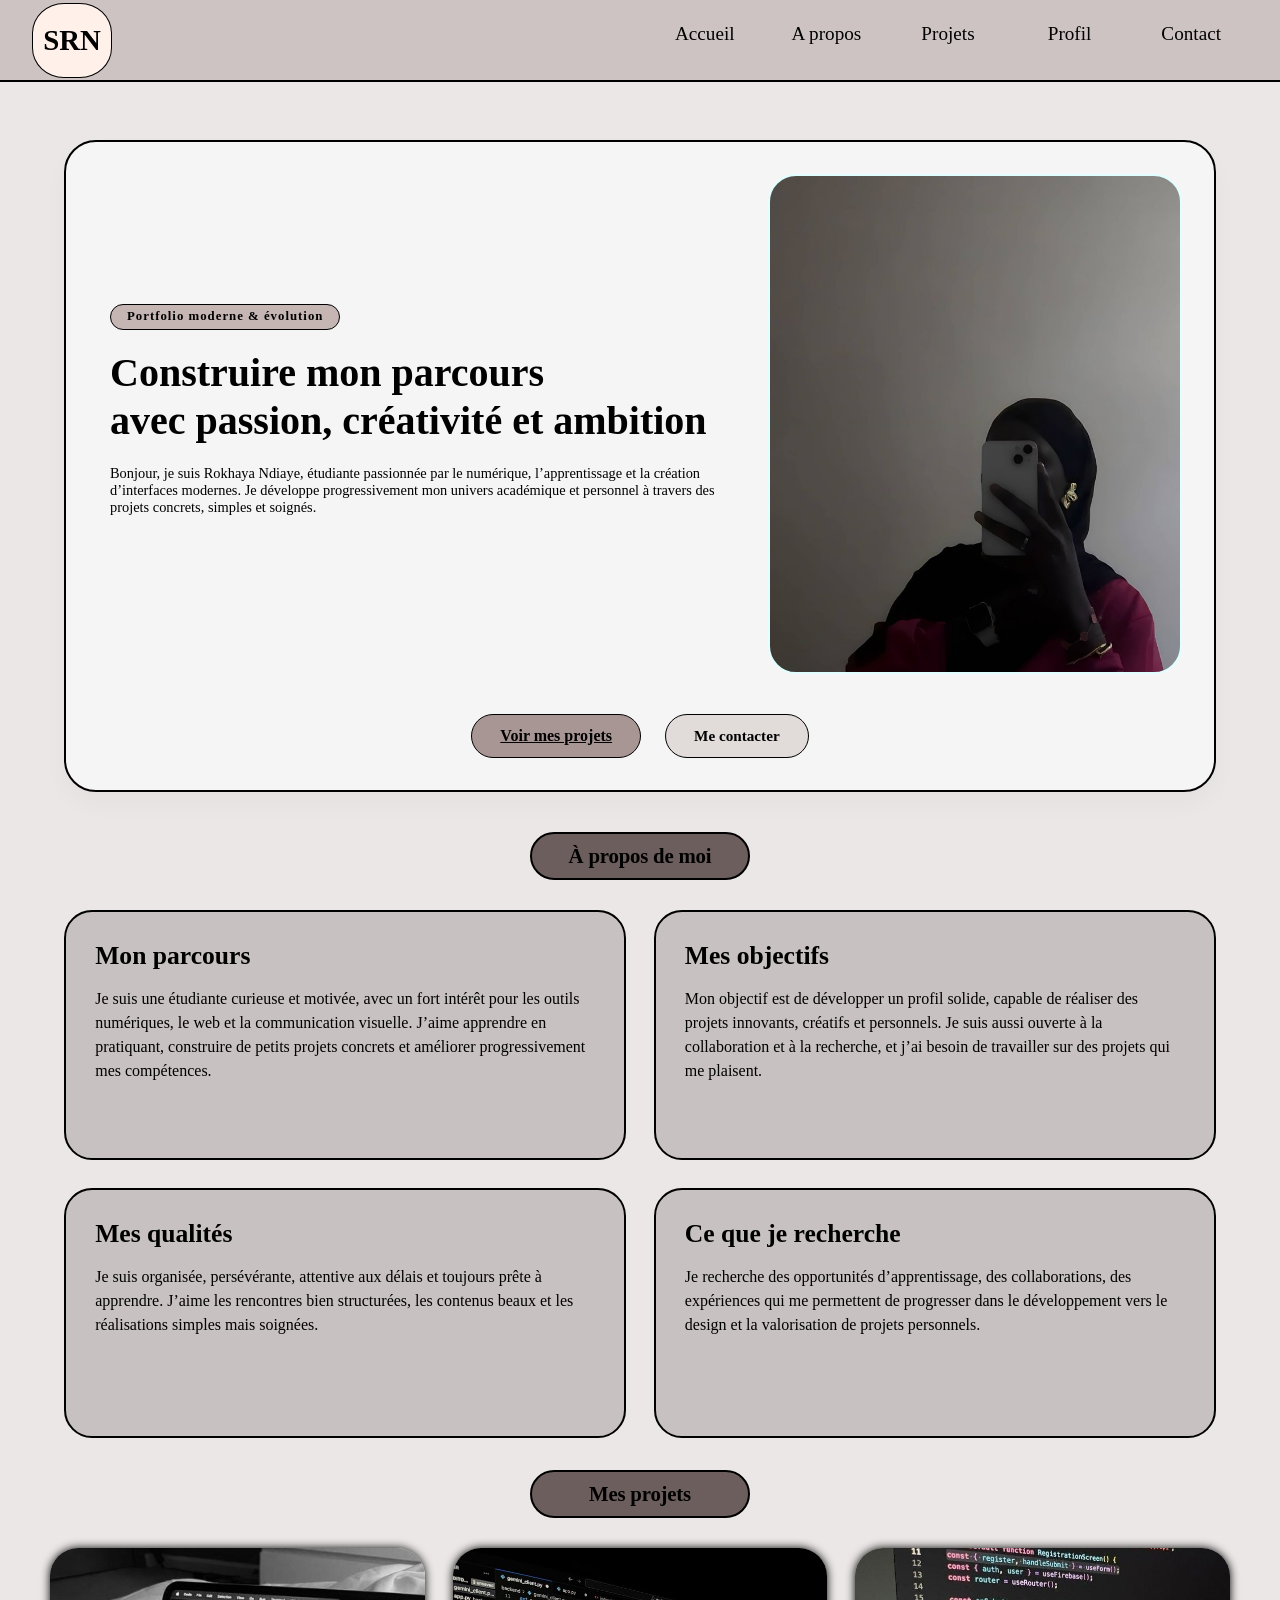
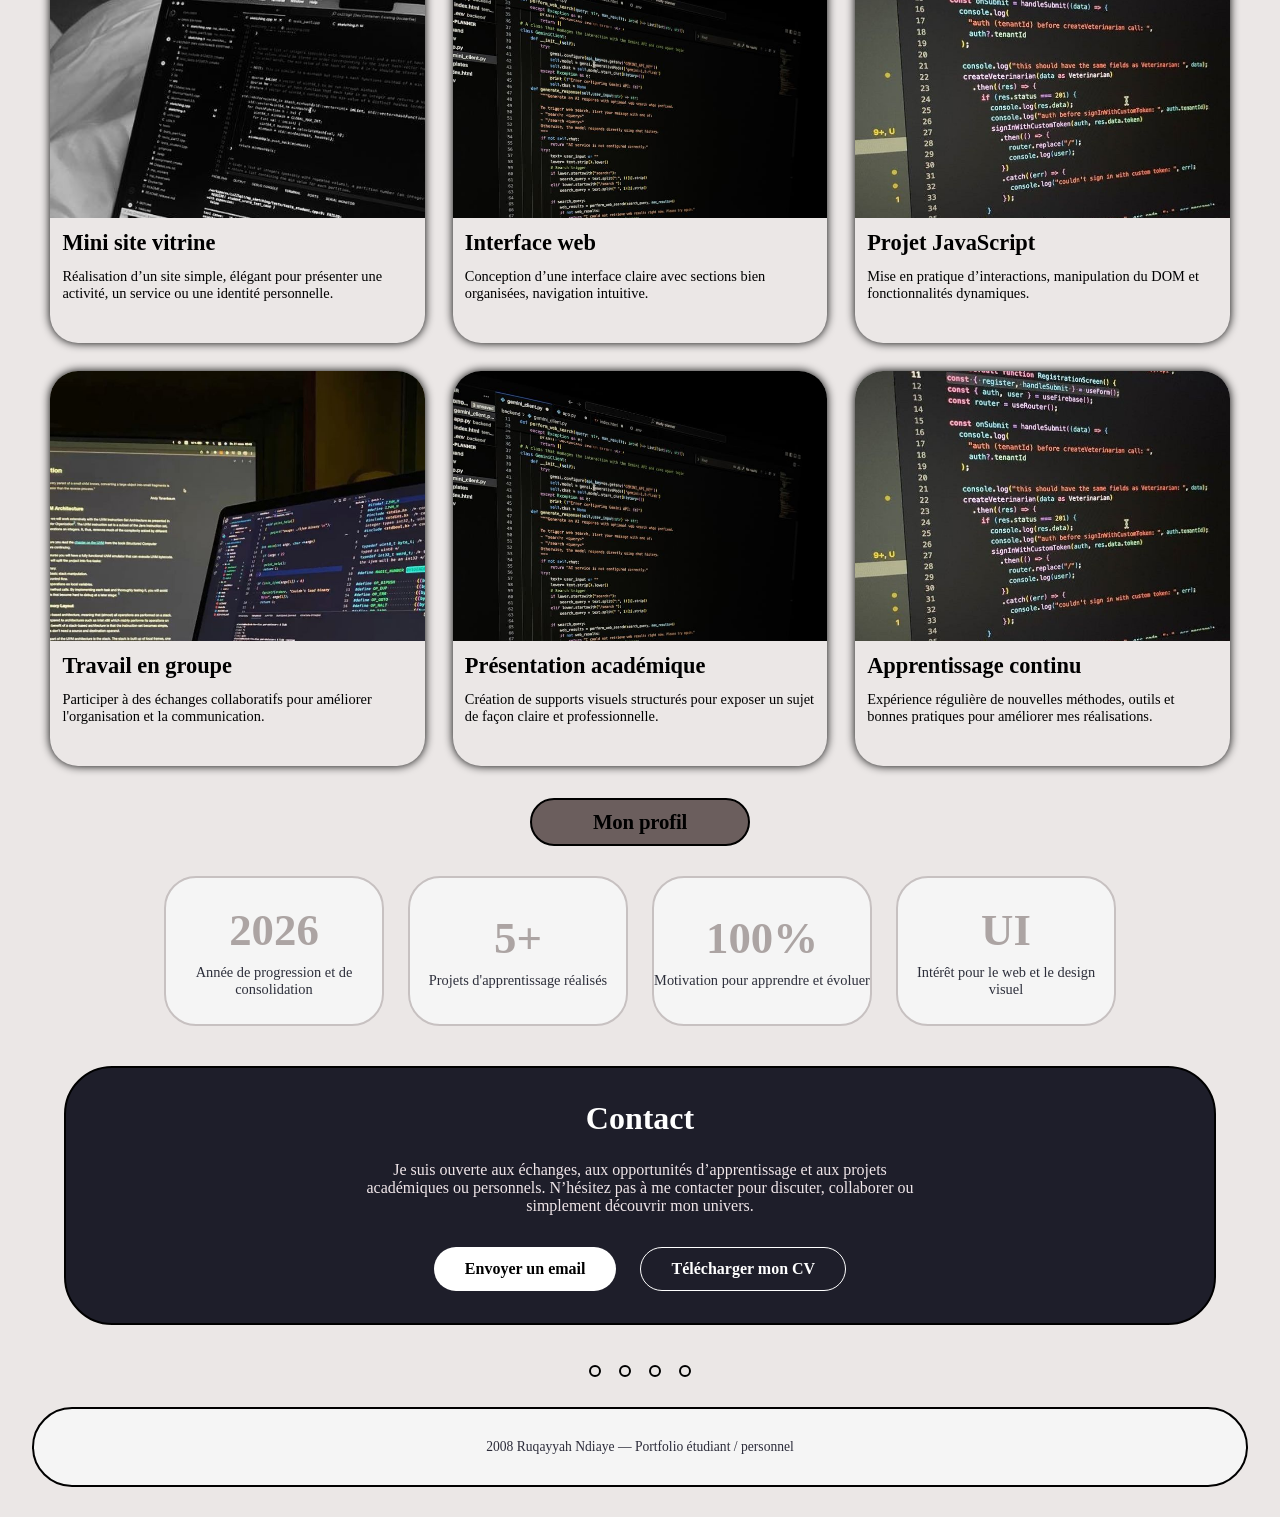
<file: index.html>
<!doctype html>
<html lang="fr">
  <head>
    <meta charset="UTF-8" />
    <meta name="viewport" content="width=device-width, initial-scale=1.0" />
    <title>Srn</title>
    <link rel="stylesheet" href="style.css" />
  </head>
  <body>
    <div class="contentMenu">
      <div class="logo">SRN</div>
      <div class="menu">
        <div class="A"><a href="#">Accueil</a></div>
        <div class="A"><a href="#Apropos">A propos</a></div>
        <div class="A"><a href="#Projets">Projets</a></div>
        <div class="A"><a href="#Profil">Profil</a></div>
        <div class="A"><a href="#contact">Contact</a></div>
      </div>
    </div>

    <div class="hero" id="accueil">
      <div class="text">
        <div class="badge">Portfolio moderne & évolution</div>
        <h1>
          Construire mon parcours <br />
          avec passion, créativité et ambition
        </h1>
        <p>
          Bonjour, je suis Rokhaya Ndiaye, étudiante passionnée par le
          numérique, l’apprentissage et la création d’interfaces modernes. Je
          développe progressivement mon univers académique et personnel à
          travers des projets concrets, simples et soignés.
        </p>
      
      </div>
      <div class="imag"></div>
      <div class="B">
        <a href="#Projets" class="B1">Voir mes projets</a>
        <a href="#contact" class="B2">Me contacter</a>
      </div>
    </div>

    <div class="AA" id="Apropos"><h2>À propos de moi</h2></div>
    <div class="content4div">
      <div class="rect">
        <h3>Mon parcours</h3>
        <p>
          Je suis une étudiante curieuse et motivée, avec un fort intérêt pour
          les outils numériques, le web et la communication visuelle. J’aime
          apprendre en pratiquant, construire de petits projets concrets et
          améliorer progressivement mes compétences.
        </p>
      </div>
      <div class="rect">
        <h3>Mes objectifs</h3>
        <p>
          Mon objectif est de développer un profil solide, capable de réaliser
          des projets innovants, créatifs et personnels. Je suis aussi ouverte à
          la collaboration et à la recherche, et j’ai besoin de travailler sur
          des projets qui me plaisent.
        </p>
      </div>
      <div class="rect">
        <h3>Mes qualités</h3>
        <p>
          Je suis organisée, persévérante, attentive aux délais et toujours
          prête à apprendre. J’aime les rencontres bien structurées, les
          contenus beaux et les réalisations simples mais soignées.
        </p>
      </div>
      <div class="rect">
        <h3>Ce que je recherche</h3>
        <p>
          Je recherche des opportunités d’apprentissage, des collaborations, des
          expériences qui me permettent de progresser dans le développement vers
          le design et la valorisation de projets personnels.
        </p>
      </div>
    </div>

    <div class="AA" id="Projets"><h2>Mes projets</h2></div>
    <div class="content6rect">
      <div class="cvf">
        <div class="rectangle">
          <img src="Coding ☕.jpeg" ="" />
        </div>

        <div class="text">
          <h3>Mini site vitrine</h3>
          <p>
            Réalisation d’un site simple, élégant pour présenter une activité,
            un service ou une identité personnelle.
          </p>
        </div>
      </div>
      <div class="cvf">
        <div class="rectangle">
          <img src="Coding aesthetics.jpeg"" />
        </div>

        <div class="text">
          <h3>Interface web</h3>
          <p>
            Conception d’une interface claire avec sections bien organisées,
            navigation intuitive.
          </p>
        </div>
      </div>
      <div class="cvf">
        <div class="rectangle">
          <img src="télécharger (5).jpeg" alt="" />
        </div>

        <div class="text">
          <h3>Projet JavaScript</h3>
          <p>
            Mise en pratique d’interactions, manipulation du DOM et
            fonctionnalités dynamiques.
          </p>
        </div>
      </div>
      <div class="cvf">
        <div class="rectangle">
          <img src="coding3.jpeg" alt="" />
        </div>

        <div class="text">
          <h3>Travail en groupe</h3>
          <p>
            Participer à des échanges collaboratifs pour améliorer
            l'organisation et la communication.
          </p>
        </div>
      </div>

      <div class="cvf">
        <div class="rectangle">
          <img src="Coding aesthetics.jpeg" alt="" />
        </div>

        <div class="text">
          <h3>Présentation académique</h3>
          <p>
            Création de supports visuels structurés pour exposer un sujet de
            façon claire et professionnelle.
          </p>
        </div>
      </div>
      <div class="cvf">
        <div class="rectangle">
          <img src="télécharger (5).jpeg" alt="" />
        </div>

        <div class="text">
          <h3>Apprentissage continu</h3>
          <p>
            Expérience régulière de nouvelles méthodes, outils et bonnes
            pratiques pour améliorer mes réalisations.
          </p>
        </div>
      </div>
    </div>

    <div class="AA" id="Profil"><h2>Mon profil</h2></div>
    <div class="contentrect">
      <div class="rectan">
        <div class="rose">2026</div>
        <p>Année de progression et de consolidation</p>
      </div>
      <div class="rectan">
        <div class="rose">5+</div>
        <p>Projets d'apprentissage réalisés</p>
      </div>
      <div class="rectan">
        <div class="rose">100%</div>
        <p>Motivation pour apprendre et évoluer</p>
      </div>
      <div class="rectan">
        <div class="rose">UI</div>
        <p>Intérêt pour le web et le design visuel</p>
      </div>
    </div>

    <div class="grand" id="contact">
      <h2>Contact</h2>
      <p>
        Je suis ouverte aux échanges, aux opportunités d’apprentissage et aux
        projets académiques ou personnels. N’hésitez pas à me contacter pour
        discuter, collaborer ou simplement découvrir mon univers.
      </p>
      <div class="contact-buttons">
        <a href="#" class="mail"> Envoyer un email</a>
        <a href="#" class="telecharger">Télécharger mon CV</a>
      </div>
    </div>

    <div class="smallCircle">
      <div class="small"></div>
      <div class="small"></div>
      <div class="small"></div>
      <div class="small"></div>
    </div>

    <footer>
      <span> 2008 Ruqayyah Ndiaye — Portfolio étudiant / personnel</span>
    </footer>
  </body>
</html>
</file>
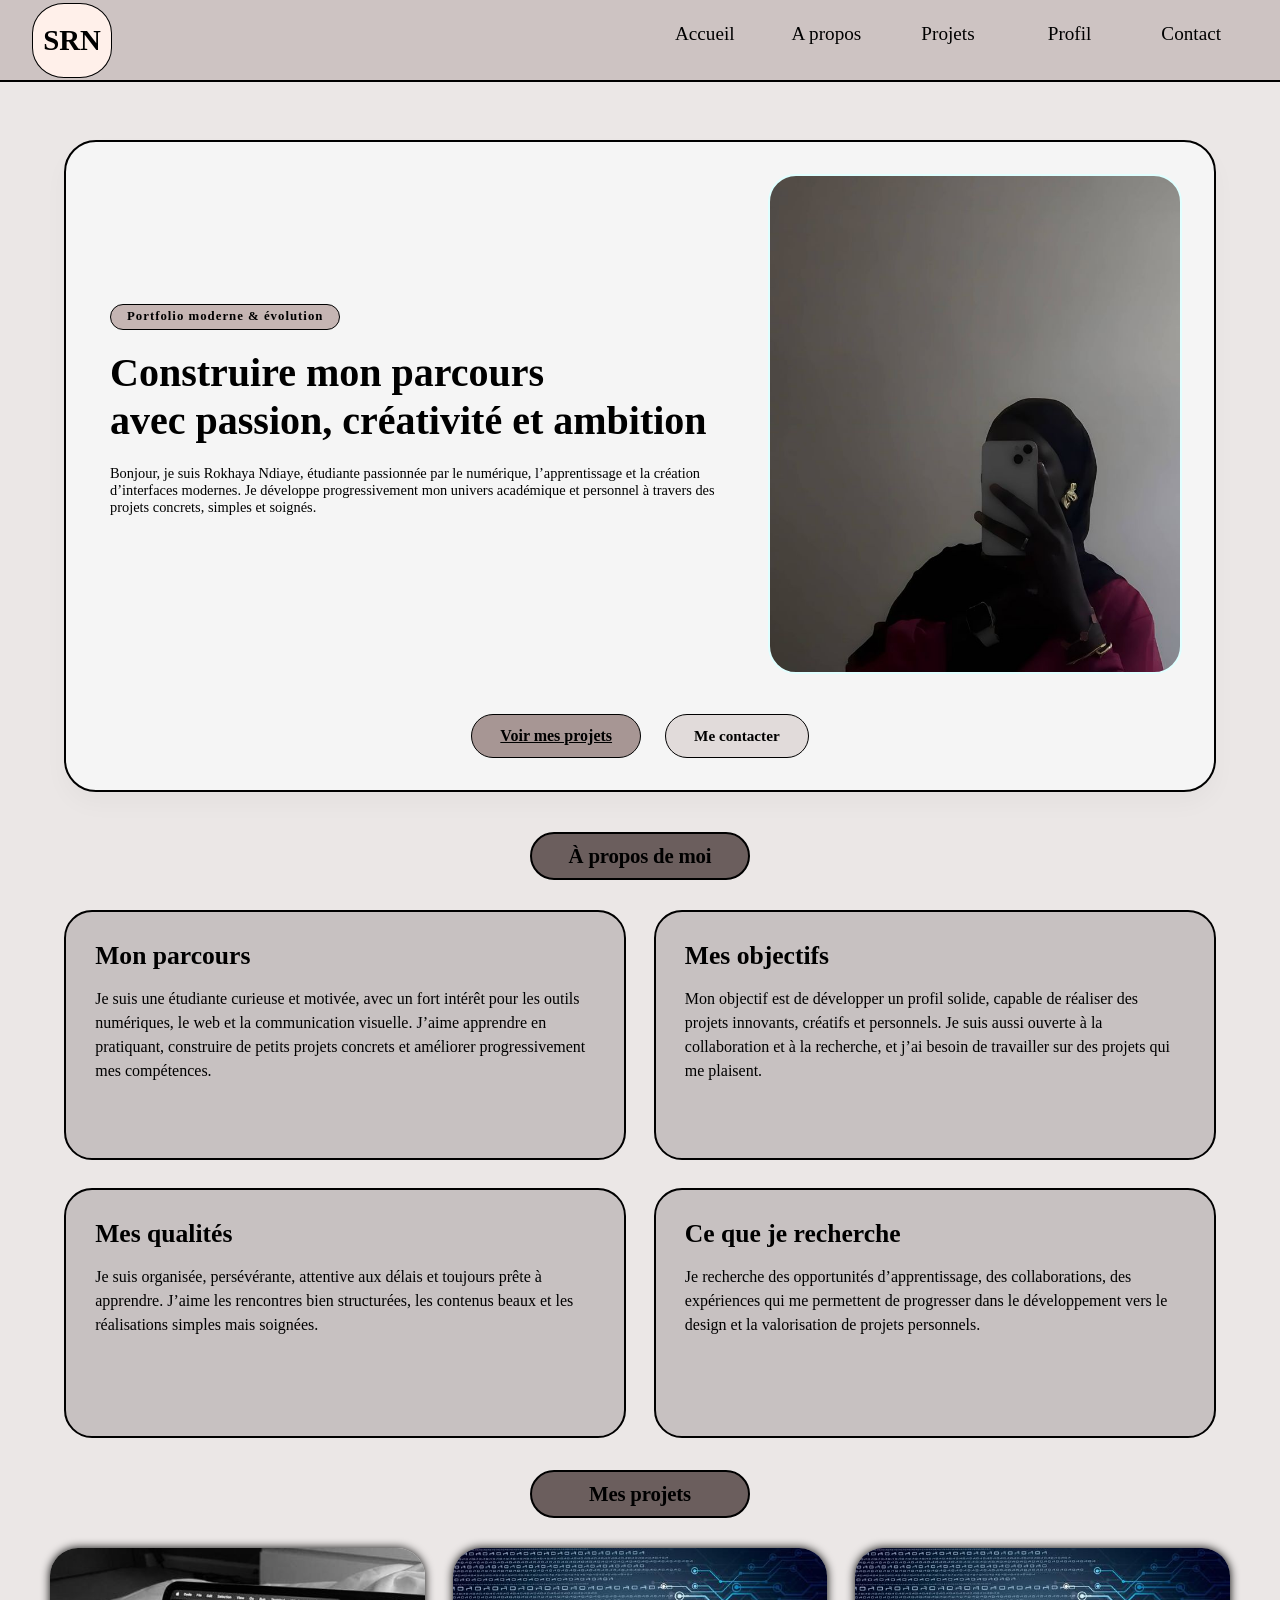
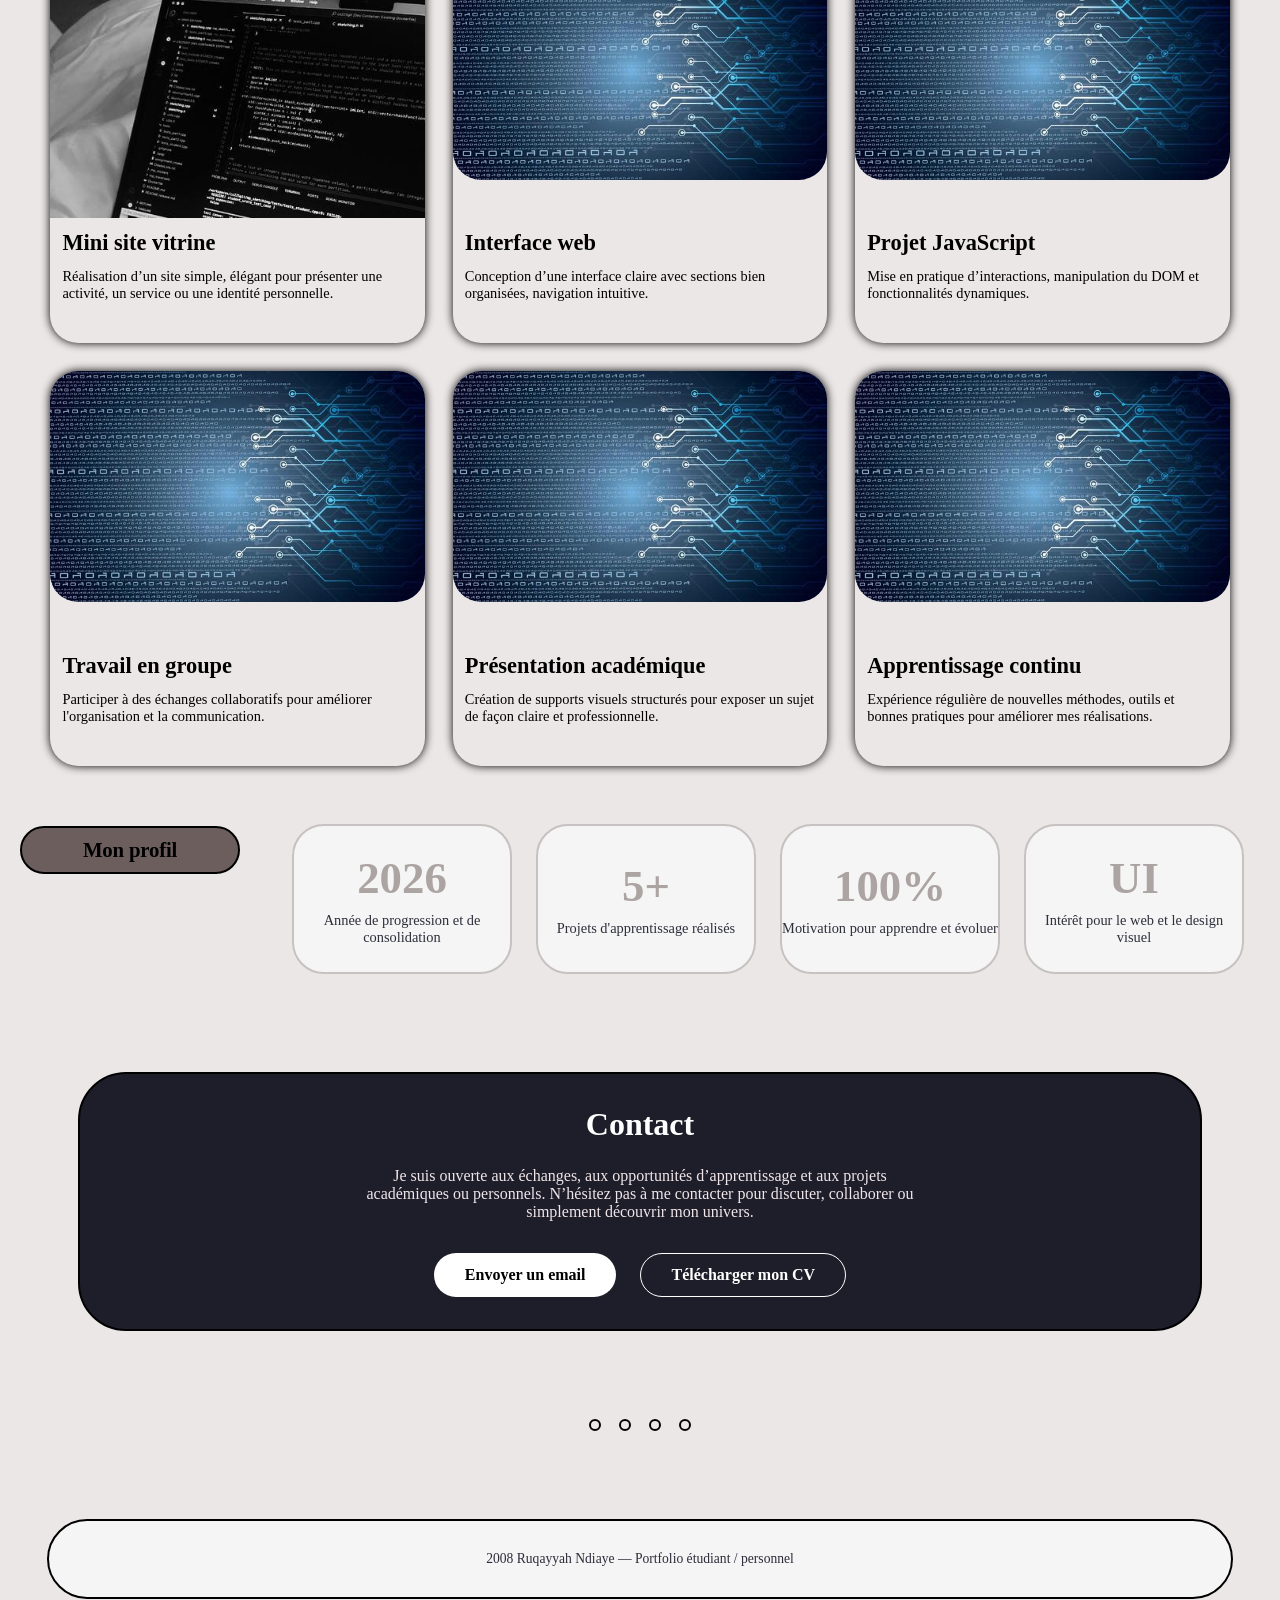
<file: Site2/index.html>
<!doctype html>
<html lang="fr">
  <head>
    <meta charset="UTF-8" />
    <meta name="viewport" content="width=device-width, initial-scale=1.0" />
    <title>Srn</title>
    <link rel="stylesheet" href="style.css" />
  </head>
  <body>
    <div class="contentMenu">
      <div class="logo">SRN</div>
      <div class="menu">
        <div class="A"><a href="#">Accueil</a></div>
        <div class="A"><a href="#Apropos">A propos</a></div>
        <div class="A"><a href="#Projets">Projets</a></div>
        <div class="A"><a href="#Profil">Profil</a></div>
        <div class="A"><a href="#contact">Contact</a></div>
      </div>
    </div>

    <div class="hero" id="accueil">
      <div class="text">
        <div class="badge">Portfolio moderne & évolution</div>
        <h1>
          Construire mon parcours <br />
          avec passion, créativité et ambition
        </h1>
        <p>
          Bonjour, je suis Rokhaya Ndiaye, étudiante passionnée par le
          numérique, l’apprentissage et la création d’interfaces modernes. Je
          développe progressivement mon univers académique et personnel à
          travers des projets concrets, simples et soignés.
        </p>
      </div>
      <div class="imag"></div>
      <div class="B">
        <a href="#Projets" class="B1">Voir mes projets</a>
        <a href="#contact" class="B2">Me contacter</a>
      </div>
    </div>

    <div class="AA" id="Apropos"><h2>À propos de moi</h2></div>
    <div class="content4div">
      <div class="rect">
        <h3>Mon parcours</h3>
        <p>
          Je suis une étudiante curieuse et motivée, avec un fort intérêt pour
          les outils numériques, le web et la communication visuelle. J’aime
          apprendre en pratiquant, construire de petits projets concrets et
          améliorer progressivement mes compétences.
        </p>
      </div>
      <div class="rect">
        <h3>Mes objectifs</h3>
        <p>
          Mon objectif est de développer un profil solide, capable de réaliser
          des projets innovants, créatifs et personnels. Je suis aussi ouverte à
          la collaboration et à la recherche, et j’ai besoin de travailler sur
          des projets qui me plaisent.
        </p>
      </div>
      <div class="rect">
        <h3>Mes qualités</h3>
        <p>
          Je suis organisée, persévérante, attentive aux délais et toujours
          prête à apprendre. J’aime les rencontres bien structurées, les
          contenus beaux et les réalisations simples mais soignées.
        </p>
      </div>
      <div class="rect">
        <h3>Ce que je recherche</h3>
        <p>
          Je recherche des opportunités d’apprentissage, des collaborations, des
          expériences qui me permettent de progresser dans le développement vers
          le design et la valorisation de projets personnels.
        </p>
      </div>
    </div>

    <div class="AA" id="Projets"><h2>Mes projets</h2></div>
    <div class="content6rect">
      <div class="cvf">
        <div class="rectangle">
          <img src="Coding ☕.jpeg" ="" />
        </div>

        <div class="text">
          <h3>Mini site vitrine</h3>
          <p>
            Réalisation d’un site simple, élégant pour présenter une activité,
            un service ou une identité personnelle.
          </p>
        </div>
      </div>
      <div class="cvf">
        <div class="rectangle">
          <img src="coding.jpg" alt="" />
        </div>

        <div class="text">
          <h3>Interface web</h3>
          <p>
            Conception d’une interface claire avec sections bien organisées,
            navigation intuitive.
          </p>
        </div>
      </div>
      <div class="cvf">
        <div class="rectangle">
          <img src="coding.jpg" alt="" />
        </div>

        <div class="text">
          <h3>Projet JavaScript</h3>
          <p>
            Mise en pratique d’interactions, manipulation du DOM et
            fonctionnalités dynamiques.
          </p>
        </div>
      </div>
      <div class="cvf">
        <div class="rectangle">
          <img src="coding.jpg" alt="" />
        </div>

        <div class="text">
          <h3>Travail en groupe</h3>
          <p>
             Participer à des échanges collaboratifs pour améliorer l'organisation
          et la communication.
          </p>
        </div>
      </div>

      <div class="cvf">
        <div class="rectangle">
          <img src="coding.jpg" alt="" />
        </div>

        <div class="text">
          <h3>Présentation académique</h3>
          <p>
         Création de supports visuels structurés pour exposer un sujet de façon
          claire et professionnelle.
          </p>
        </div>
      </div>
      <div class="cvf">
        <div class="rectangle">
          <img src="coding.jpg" alt="" />
        </div>

        <div class="text">
          <h3>Apprentissage continu</h3>
          <p>
         Expérience régulière de nouvelles méthodes, outils et bonnes pratiques
          pour améliorer mes réalisations.
          </p>
        </div>
      </div>
     
     

    <div class="AA" id="Profil"><h2>Mon profil</h2></div>
    <div class="contentrect">
      <div class="rectan">
        <div class="rose">2026</div>
        <p>Année de progression et de consolidation</p>
      </div>
      <div class="rectan">
        <div class="rose">5+</div>
        <p>Projets d'apprentissage réalisés</p>
      </div>
      <div class="rectan">
        <div class="rose">100%</div>
        <p>Motivation pour apprendre et évoluer</p>
      </div>
      <div class="rectan">
        <div class="rose">UI</div>
        <p>Intérêt pour le web et le design visuel</p>
      </div>
    </div>

    <div class="grand" id="contact">
      <h2>Contact</h2>
      <p>
        Je suis ouverte aux échanges, aux opportunités d’apprentissage et aux
        projets académiques ou personnels. N’hésitez pas à me contacter pour
        discuter, collaborer ou simplement découvrir mon univers.
      </p>
      <div class="contact-buttons">
        <a href="#" class="mail"> Envoyer un email</a>
        <a href="#" class="telecharger">Télécharger mon CV</a>
      </div>
    </div>

    <div class="smallCircle">
      <div class="small"></div>
      <div class="small"></div>
      <div class="small"></div>
      <div class="small"></div>
    </div>

    <footer>
      <span> 2008 Ruqayyah Ndiaye — Portfolio étudiant / personnel</span>
    </footer>
  </body>
</html>
</file>
<file: style.css>
* {
  margin: 0;
  padding: 0;
  box-sizing: border-box;
}

body {
  background-color: #ebe7e6;
  font-family: "Segoe UI";
  color: black;
  padding-top: 100px;
}

.contentMenu {
  display: flex;
  justify-content: space-between;
  align-items: center;
  border-bottom: 2px solid black;
  padding: 0 2rem;
  flex-wrap: wrap;
  background-color: FFF3F2;
  position: fixed;
  width: 100%;
  top: 0;
  background-color: #cdc3c2;
}

.logo {
  width: 80px;
  height: 75px;
  border-radius: 40%;
  border: 1px solid black;
  font-size: 1.8rem;
  font-weight: 700;
  display: flex;
  justify-content: center;
  align-items: center;
  background: #fff0ea;
  color: black;
  transition: 0.2s;
}

.menu {
  width: 50%;
  max-width: 600px;
  height: 80px;
  display: flex;
  justify-content: space-around;
  align-items: center;
  gap: 0.5rem;
  flex-wrap: wrap;
}

.A {
  width: auto;
  min-width: 70px;
  height: 35px;
  font-size: 1.2rem;
  font-weight: 500;
  text-align: center;
}

.A a {
  text-decoration: none;
  color: black;
}

.A a:hover {
  color: #ece6e5;
}

.hero {
  width: 90%;
  max-width: 1280px;
  min-height: 480px;
  border: 2px solid black;
  margin: 40px auto;
  display: flex;
  flex-wrap: wrap;
  justify-content: space-between;
  align-items: center;
  background-color: whitesmoke;
  border-radius: 32px;
  padding: 2rem;
  gap: 2rem;
  box-shadow: 0 12px 24px rgba(0, 0, 0, 0.03);
}

.text {
  flex: 1.2;
  min-width: 240px;
}

.badge {
  border: 1px solid black;
  border-radius: 40px;
  background-color: #c5b5b3;
  color: black;
  display: inline-block;
  padding: 0.3rem 1rem;
  font-size: 0.8rem;
  font-weight: 600;
  letter-spacing: 1px;
  margin-bottom: 1.2rem;
}

.text h1 {
  font-size: 2.5rem;
  line-height: 1.2;
  margin-bottom: 1.2rem;
  font-weight: 800;
}

.text p {
  font-size: 1rem;
  color: #2c2c3a;
  margin-bottom: 1.8rem;
}

.imag {
  flex: 0.8;
  width: 100%;
  height: 500px;
  border: 2px solid lightcyan;
  border-radius: 28px;
  background: url(Rokhayastar.jpeg) center/cover no-repeat;
  background-size: cover;
}

.B {
  width: 100%;
  display: flex;
  justify-content: center;
  gap: 24px;
  flex-wrap: wrap;
  margin-top: 0.5rem;
}

.B2 {
  padding: 12px 28px;
  border-radius: 40px;
  font-weight: 600;
  text-decoration: none;
  transition: 0.2s;
  display: inline-block;
  cursor: pointer;
  font-size: 0.95rem;
}

.B1 {
  background-color: #a79694;
  border: 1px solid black;
  color: black;
  padding: 12px 28px;
  border-radius: 40px;
  font-weight: 600;
}

.B1:hover {
  background-color: #e1dbda;
  color: black;
}

.B2 {
  border: 1px solid black;
  color: black;
  background-color: #e1dbda;
}

.B2:hover {
  background-color: #a79694;
  color: black;
}

.AA {
  margin: 2rem auto 1.5rem auto;
  border: 2px solid black;
  width: 220px;
  max-width: 80%;
  height: 48px;
  border-radius: 40px;
  display: flex;
  justify-content: center;
  align-items: center;
  background-color: #6b5e5d;
  font-weight: 700;
  font-size: 1.2rem;
}
.AA h2 {
  font-size: 1.3rem;
  letter-spacing: -0.2px;
}

.content4div {
  display: flex;
  justify-content: center;
  flex-wrap: wrap;
  gap: 28px;
  margin: 30px auto;
  max-width: 1280px;
  padding: 0 1rem;
}

.rect {
  width: 45%;
  min-width: 260px;
  height: auto;
  min-height: 250px;
  border: 2px solid black;
  border-radius: 28px;
  padding: 1.8rem;
  background-color: #c7c1c1;
}
.rect h3 {
  font-size: 1.6rem;
  margin-bottom: 1rem;
  color: black;
  font-weight: 700;
}
.rect p {
  color: black;
  line-height: 1.5;
}

.content6rect {
  display: flex;
  justify-content: center;
  flex-wrap: wrap;
  gap: 28px;
  margin: 30px auto;
  max-width: 1280px;
  padding: 0 1rem;
}
.cvf {
  width: 30%;
  border-radius: 28px;
  box-shadow: 0px 0px 10px black;
  min-width: 260px;
}
.rectangle {
  width: 100%;

  height: 270px;

  display: flex;
  flex-direction: column;
  overflow: hidden;
}
img {
  object-fit: cover;
  width: 100%;
  border-radius: 28px;
}
.text {
  padding: 12px;
}
.text h3 {
  font-size: 1.4rem;
  margin-bottom: 0.75rem;
  color: black;
}
.text p {
  font-size: 0.9rem;
  color: black;
  text-align: bottom;
}

.contentrect {
  display: flex;
  justify-content: center;
  flex-wrap: wrap;
  gap: 24px;
  margin: 30px auto;
  max-width: 1200px;
  padding: 0 1rem;
}
.rectan {
  width: 220px;
  min-width: 180px;
  height: 150px;
  border: 2px solid#C7C1C1;
  border-radius: 32px;
  background-color: whitesmoke;
  display: flex;
  flex-direction: column;
  justify-content: center;
  align-items: center;
  text-align: center;
}
.rose {
  font-size: 2.8rem;
  font-weight: 800;
  color: #aca4a3;
  margin-bottom: 0.5rem;
}
.rectan p {
  font-weight: 500;
  font-size: 0.9rem;
  color: #2d2f3b;
}

.grand {
  width: 90%;

  height: auto;

  border: 2px solid black;
  margin: 40px auto;
  border-radius: 48px;
  background-color: #1e1e2a;
  display: flex;
  flex-direction: column;
  justify-content: center;
  align-items: center;
  padding: 2rem;
  text-align: center;
  gap: 1.5rem;
}
.grand h2 {
  color: white;
  font-size: 2rem;
  font-weight: 700;
}
.grand p {
  color: #f0e6e9;
  max-width: 550px;
  font-size: 1rem;
}
.contact-buttons {
  display: flex;
  gap: 1.5rem;
  flex-wrap: wrap;
  justify-content: center;
  margin-top: 0.5rem;
}
.mail {
  background-color: white;
  color: black;
  padding: 12px 30px;
  border-radius: 40px;
  text-decoration: none;
  font-weight: 600;
  transition: 0.2s;
  border: 1px solid transparent;
}
.mail:hover {
  background-color: #aca4a3;
  color: white;
}
.telecharger {
  background: transparent;
  border: 1.5px solid white;
  color: white;
  padding: 12px 30px;
  border-radius: 40px;
  text-decoration: none;
  font-weight: 600;
}
.telecharger:hover {
  background-color: #aca4a3;
  border-color: #aca4a3;
  color: white;
}

.smallCircle {
  display: flex;
  justify-content: center;
  gap: 18px;
  margin: 20px 0 30px;
}
.small {
  width: 12px;
  height: 12px;
  border-radius: 50%;
  border: 2px solid black;
}

footer {
  border: 2px solid black;
  height: 80px;
  margin: 30px auto;
  width: 95%;
  border-radius: 40px;
  background-color: whitesmoke;
  display: flex;
  justify-content: center;
  align-items: center;
  font-size: 0.85rem;
  color: #2c2c3a;
  flex-wrap: wrap;
  gap: 0.5rem;
  text-align: center;
}
footer span {
  font-weight: 500;
}
/* ========== RESPONSIVE ========== */

@media (max-width: 820px) {
  .contentMenu {
    flex-direction: column;
    padding: 0.5rem;
    gap: 0.5rem;
  }

  .menu {
    width: 100%;
    justify-content: center;
    height: auto;
    padding-bottom: 10px;
  }

  .A {
    font-size: 1rem;
  }

  .hero {
    flex-direction: column;
    text-align: center;
    margin-top: 20px;
  }

  .text h1 {
    font-size: 2rem;
  }

  .imag {
    height: 300px;
    width: 80%;
    background-size: cover;
    background-position: center;
  }

  .content4div {
    grid-template-columns: repeat(2, 1fr);
    display: grid;
    gap: 20px;
  }

  .rect {
    width: 100%;
  }

  .content6rect {
    grid-template-columns: repeat(2, 1fr);
    display: grid;
    gap: 20px;
  }

  .cvf {
    width: 100%;
  }

  .contentrect {
    grid-template-columns: repeat(2, 1fr);
    display: grid;
    gap: 20px;
    justify-items: center;
  }

  .rectan {
    width: 100%;
    max-width: 220px;
  }

  .AA {
    width: 200px;
  }

  .AA h2 {
    font-size: 1.1rem;
  }

  .grand {
    width: 95%;
    padding: 1.5rem;
  }

  .grand h2 {
    font-size: 1.6rem;
  }
}

@media (max-width: 430px) {
  .contentMenu {
    position: relative;
  }

  .menu {
    flex-wrap: wrap;
    gap: 10px;
  }

  .A {
    min-width: 60px;
    font-size: 0.9rem;
  }

  .hero {
    padding: 1.5rem;
  }

  .text h1 {
    font-size: 1.5rem;
  }

  .text p {
    font-size: 0.9rem;
  }

  .imag {
    height: 250px;
    width: 100%;
    background-size: cover;
    background-position: center;
    background-repeat: no-repeat;
  }

  .B1,
  .B2 {
    padding: 8px 20px;
    font-size: 0.85rem;
  }

  .content4div {
    grid-template-columns: repeat(1, 1fr);
    display: grid;
    gap: 20px;
  }

  .rect {
    width: 100%;
  }

  .rect h3 {
    font-size: 1.3rem;
  }

  .content6rect {
    grid-template-columns: repeat(1, 1fr);
    display: grid;
    gap: 20px;
  }

  .cvf {
    width: 100%;
  }

  .rectangle {
    height: auto;
  }

  .text h3 {
    font-size: 1.2rem;
  }

  .contentrect {
    grid-template-columns: repeat(1, 1fr);
    display: grid;
    gap: 20px;
    justify-items: center;
  }

  .rectan {
    width: 90%;
    max-width: 250px;
  }

  .rose {
    font-size: 2.2rem;
  }

  .AA {
    width: 160px;
    height: 40px;
  }

  .AA h2 {
    font-size: 1rem;
  }

  .grand {
    width: 95%;
    padding: 1.2rem;
  }

  .grand h2 {
    font-size: 1.3rem;
  }

  .grand p {
    font-size: 0.85rem;
  }

  .mail,
  .telecharger {
    padding: 8px 20px;
    font-size: 0.85rem;
  }

  .smallCircle {
    gap: 12px;
  }

  .small {
    width: 8px;
    height: 8px;
  }

  footer {
    height: 60px;
    font-size: 0.7rem;
  }
}
</file>
<file: Site2/style.css>
* {
  margin: 0;
  padding: 0;
  box-sizing: border-box;
}

body {
  background-color: #ebe7e6;
  font-family: "Segoe UI";
  color: black;
  padding-top: 100px;
}

.contentMenu {
  display: flex;
  justify-content: space-between;
  align-items: center;
  border-bottom: 2px solid black;
  padding: 0 2rem;
  flex-wrap: wrap;
  background-color: FFF3F2;
  position: fixed;
  width: 100%;
  top: 0;
  background-color: #cdc3c2;
}

.logo {
  width: 80px;
  height: 75px;
  border-radius: 40%;
  border: 1px solid black;
  font-size: 1.8rem;
  font-weight: 700;
  display: flex;
  justify-content: center;
  align-items: center;
  background: #fff0ea;
  color: black;
  transition: 0.2s;
}

.menu {
  width: 50%;
  max-width: 600px;
  height: 80px;
  display: flex;
  justify-content: space-around;
  align-items: center;
  gap: 0.5rem;
  flex-wrap: wrap;
}

.A {
  width: auto;
  min-width: 70px;
  height: 35px;
  font-size: 1.2rem;
  font-weight: 500;
  text-align: center;
}

.A a {
  text-decoration: none;
  color: black;
}

.A a:hover {
  color: #ece6e5;
}

.hero {
  width: 90%;
  max-width: 1280px;
  min-height: 480px;
  border: 2px solid black;
  margin: 40px auto;
  display: flex;
  flex-wrap: wrap;
  justify-content: space-between;
  align-items: center;
  background-color: whitesmoke;
  border-radius: 32px;
  padding: 2rem;
  gap: 2rem;
  box-shadow: 0 12px 24px rgba(0, 0, 0, 0.03);
}

.text {
  flex: 1.2;
  min-width: 240px;
}

.badge {
  border: 1px solid black;
  border-radius: 40px;
  background-color: #c5b5b3;
  color: black;
  display: inline-block;
  padding: 0.3rem 1rem;
  font-size: 0.8rem;
  font-weight: 600;
  letter-spacing: 1px;
  margin-bottom: 1.2rem;
}

.text h1 {
  font-size: 2.5rem;
  line-height: 1.2;
  margin-bottom: 1.2rem;
  font-weight: 800;
}

.text p {
  font-size: 1rem;
  color: #2c2c3a;
  margin-bottom: 1.8rem;
}

.imag {
  flex: 0.8;
  width: 100%;
  height: 500px;
  border: 2px solid lightcyan;
  border-radius: 28px;
  background: url(Rokhayastar.jpeg) center/cover no-repeat;
  background-size: cover;
}

.B {
  width: 100%;
  display: flex;
  justify-content: center;
  gap: 24px;
  flex-wrap: wrap;
  margin-top: 0.5rem;
}

.B2 {
  padding: 12px 28px;
  border-radius: 40px;
  font-weight: 600;
  text-decoration: none;
  transition: 0.2s;
  display: inline-block;
  cursor: pointer;
  font-size: 0.95rem;
}

.B1 {
  background-color: #a79694;
  border: 1px solid black;
  color: black;
  padding: 12px 28px;
  border-radius: 40px;
  font-weight: 600;
}

.B1:hover {
  background-color: #e1dbda;
  color: black;
}

.B2 {
  border: 1px solid black;
  color: black;
  background-color: #e1dbda;
}

.B2:hover {
  background-color: #a79694;
  color: black;
}

.AA {
  margin: 2rem auto 1.5rem auto;
  border: 2px solid black;
  width: 220px;
  max-width: 80%;
  height: 48px;
  border-radius: 40px;
  display: flex;
  justify-content: center;
  align-items: center;
  background-color: #6b5e5d;
  font-weight: 700;
  font-size: 1.2rem;
}
.AA h2 {
  font-size: 1.3rem;
  letter-spacing: -0.2px;
}

.content4div {
  display: flex;
  justify-content: center;
  flex-wrap: wrap;
  gap: 28px;
  margin: 30px auto;
  max-width: 1280px;
  padding: 0 1rem;
}

.rect {
  width: 45%;
  min-width: 260px;
  height: auto;
  min-height: 250px;
  border: 2px solid black;
  border-radius: 28px;
  padding: 1.8rem;
  background-color: #c7c1c1;
}
.rect h3 {
  font-size: 1.6rem;
  margin-bottom: 1rem;
  color: black;
  font-weight: 700;
}
.rect p {
  color: black;
  line-height: 1.5;
}

.content6rect {
  display: flex;
  justify-content: center;
  flex-wrap: wrap;
  gap: 28px;
  margin: 30px auto;
  max-width: 1280px;
  padding: 0 1rem;
}
.cvf {
  width: 30%;
  border-radius: 28px;
  box-shadow: 0px 0px 10px black;
  min-width: 260px;
}
.rectangle {
  width: 100%;

  height: 270px;

  display: flex;
  flex-direction: column;
  overflow: hidden;
}
img {
  object-fit: cover;
  width: 100%;
  border-radius: 28px;
}
.text {
  padding: 12px;
}
.text h3 {
  font-size: 1.4rem;
  margin-bottom: 0.75rem;
  color: black;
}
.text p {
  font-size: 0.9rem;
  color: black;
  text-align: bottom;
}

.contentrect {
  display: flex;
  justify-content: center;
  flex-wrap: wrap;
  gap: 24px;
  margin: 30px auto;
  max-width: 1200px;
  padding: 0 1rem;
}
.rectan {
  width: 220px;
  min-width: 180px;
  height: 150px;
  border: 2px solid#C7C1C1;
  border-radius: 32px;
  background-color: whitesmoke;
  display: flex;
  flex-direction: column;
  justify-content: center;
  align-items: center;
  text-align: center;
}
.rose {
  font-size: 2.8rem;
  font-weight: 800;
  color: #aca4a3;
  margin-bottom: 0.5rem;
}
.rectan p {
  font-weight: 500;
  font-size: 0.9rem;
  color: #2d2f3b;
}

.grand {
  width: 90%;

  height: auto;

  border: 2px solid black;
  margin: 40px auto;
  border-radius: 48px;
  background-color: #1e1e2a;
  display: flex;
  flex-direction: column;
  justify-content: center;
  align-items: center;
  padding: 2rem;
  text-align: center;
  gap: 1.5rem;
}
.grand h2 {
  color: white;
  font-size: 2rem;
  font-weight: 700;
}
.grand p {
  color: #f0e6e9;
  max-width: 550px;
  font-size: 1rem;
}
.contact-buttons {
  display: flex;
  gap: 1.5rem;
  flex-wrap: wrap;
  justify-content: center;
  margin-top: 0.5rem;
}
.mail {
  background-color: white;
  color: black;
  padding: 12px 30px;
  border-radius: 40px;
  text-decoration: none;
  font-weight: 600;
  transition: 0.2s;
  border: 1px solid transparent;
}
.mail:hover {
  background-color: #aca4a3;
  color: white;
}
.telecharger {
  background: transparent;
  border: 1.5px solid white;
  color: white;
  padding: 12px 30px;
  border-radius: 40px;
  text-decoration: none;
  font-weight: 600;
}
.telecharger:hover {
  background-color: #aca4a3;
  border-color: #aca4a3;
  color: white;
}

.smallCircle {
  display: flex;
  justify-content: center;
  gap: 18px;
  margin: 20px 0 30px;
}
.small {
  width: 12px;
  height: 12px;
  border-radius: 50%;
  border: 2px solid black;
}

footer {
  border: 2px solid black;
  height: 80px;
  margin: 30px auto;
  width: 95%;
  border-radius: 40px;
  background-color: whitesmoke;
  display: flex;
  justify-content: center;
  align-items: center;
  font-size: 0.85rem;
  color: #2c2c3a;
  flex-wrap: wrap;
  gap: 0.5rem;
  text-align: center;
}
footer span {
  font-weight: 500;
}
@media (max-width: 820px) {
  .content {
    grid-template-columns: repeat(2, 1fr);
  }
}
@media (max-width: 430px) {
  .content {
    grid-template-columns: repeat(1, 1fr);
  }
}
</file>
